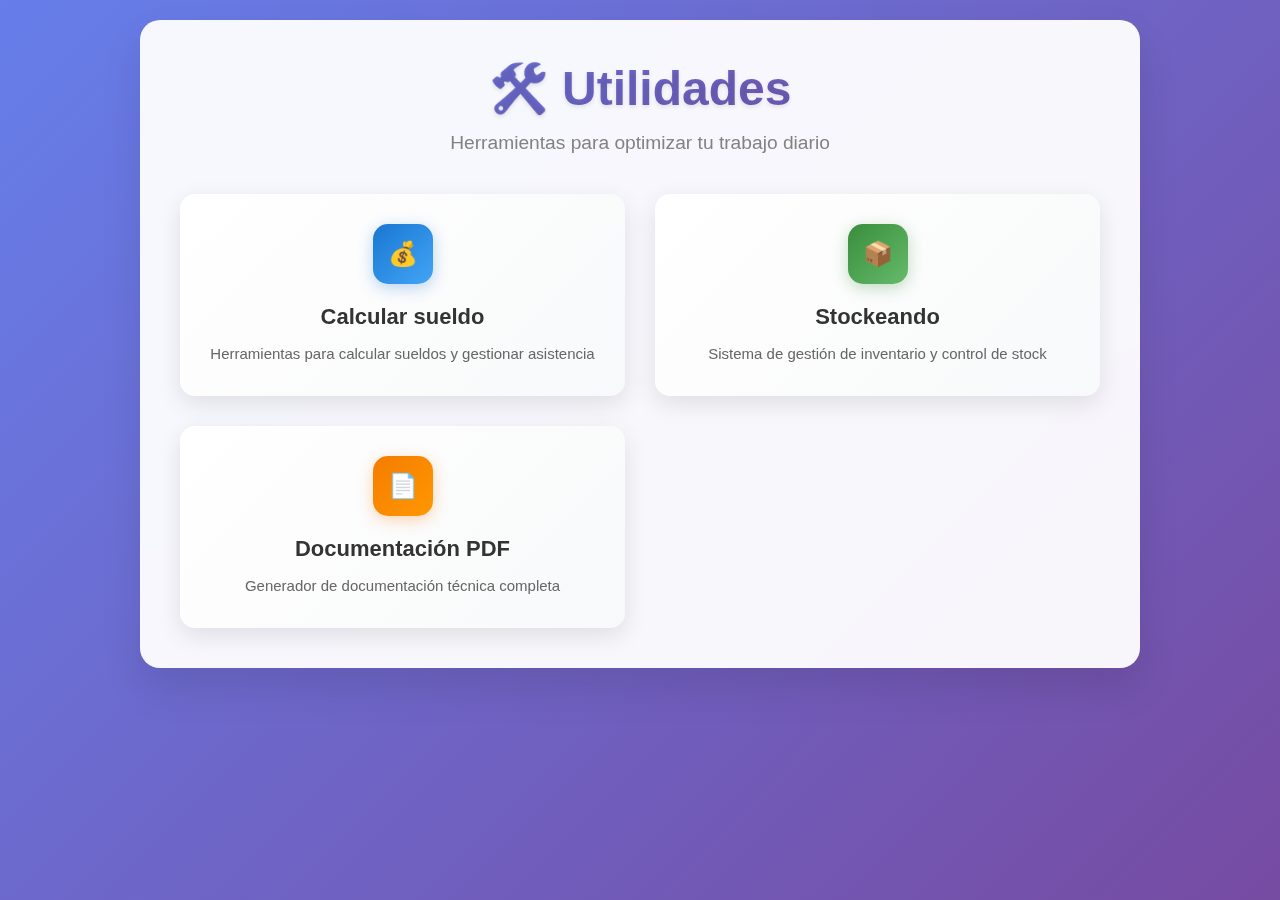
<file: index.html>
<!DOCTYPE html>
<html lang="es">
<head>
    <meta charset="UTF-8">
    <meta name="viewport" content="width=device-width, initial-scale=1.0">
    <title>Utilidades</title>
    <style>
        * {
            margin: 0;
            padding: 0;
            box-sizing: border-box;
        }
        body {
            font-family: 'Segoe UI', Tahoma, Geneva, Verdana, sans-serif;
            min-height: 100vh;
            background: linear-gradient(135deg, #667eea 0%, #764ba2 100%);
            padding: 20px;
            animation: fadeIn 0.8s ease-out;
        }
        @keyframes fadeIn {
            from { opacity: 0; transform: translateY(20px); }
            to { opacity: 1; transform: translateY(0); }
        }
        .container {
            max-width: 1000px;
            margin: 0 auto;
            background: rgba(255, 255, 255, 0.95);
            padding: 40px;
            border-radius: 20px;
            box-shadow: 0 20px 40px rgba(0,0,0,0.1);
            backdrop-filter: blur(10px);
        }
        h1 {
            text-align: center;
            background: linear-gradient(135deg, #667eea, #764ba2);
            -webkit-background-clip: text;
            -webkit-text-fill-color: transparent;
            background-clip: text;
            font-size: 3em;
            font-weight: 700;
            margin-bottom: 15px;
            text-shadow: 0 2px 4px rgba(0,0,0,0.1);
        }
        .subtitle {
            text-align: center;
            color: #666;
            font-size: 1.2em;
            margin-bottom: 40px;
            opacity: 0.8;
        }
        .utilities-grid {
            display: grid;
            grid-template-columns: repeat(auto-fit, minmax(300px, 1fr));
            gap: 30px;
        }
        .utility-card {
            background: linear-gradient(135deg, #ffffff 0%, #f8f9fa 100%);
            border: none;
            border-radius: 15px;
            padding: 30px;
            text-decoration: none;
            color: #333;
            transition: all 0.3s cubic-bezier(0.25, 0.46, 0.45, 0.94);
            box-shadow: 0 8px 25px rgba(0,0,0,0.1);
            position: relative;
            overflow: hidden;
        }
        .utility-card::before {
            content: '';
            position: absolute;
            top: 0;
            left: -100%;
            width: 100%;
            height: 100%;
            background: linear-gradient(90deg, transparent, rgba(255,255,255,0.4), transparent);
            transition: left 0.5s;
        }
        .utility-card:hover::before {
            left: 100%;
        }
        .utility-card:hover {
            transform: translateY(-8px) scale(1.02);
            box-shadow: 0 15px 35px rgba(0,0,0,0.15);
        }
        .utility-icon {
            width: 60px;
            height: 60px;
            margin: 0 auto 20px;
            background: linear-gradient(135deg, #667eea, #764ba2);
            border-radius: 15px;
            display: flex;
            align-items: center;
            justify-content: center;
            font-size: 24px;
            color: white;
            box-shadow: 0 4px 15px rgba(102, 126, 234, 0.3);
        }
        .utility-title {
            font-size: 22px;
            font-weight: 700;
            margin-bottom: 12px;
            text-align: center;
            color: #333;
        }
        .utility-description {
            font-size: 15px;
            color: #666;
            text-align: center;
            line-height: 1.6;
        }
        .utility-card[data-type="sueldo"] .utility-icon {
            background: linear-gradient(135deg, #1976d2, #42a5f5);
            box-shadow: 0 4px 15px rgba(25, 118, 210, 0.3);
        }
        .utility-card[data-type="stock"] .utility-icon {
            background: linear-gradient(135deg, #388e3c, #66bb6a);
            box-shadow: 0 4px 15px rgba(56, 142, 60, 0.3);
        }
        .utility-card[data-type="doc"] .utility-icon {
            background: linear-gradient(135deg, #f57c00, #ff9800);
            box-shadow: 0 4px 15px rgba(245, 124, 0, 0.3);
        }
        @media (max-width: 768px) {
            .container {
                padding: 25px;
                margin: 10px;
            }
            h1 {
                font-size: 2.2em;
            }
            .utilities-grid {
                grid-template-columns: 1fr;
                gap: 20px;
            }
            .utility-card {
                padding: 25px;
            }
        }
    </style>
</head>
<body>
    <div class="container">
        <h1>🛠️ Utilidades</h1>
        <p class="subtitle">Herramientas para optimizar tu trabajo diario</p>
        <div class="utilities-grid" id="utilitiesGrid">
            <!-- Las utilidades se cargarán dinámicamente -->
        </div>
    </div>

    <script>
        // Configuración de las utilidades disponibles
        const utilities = [
            {
                name: "Calcular sueldo",
                folder: "Calcular sueldo",
                description: "Herramientas para calcular sueldos y gestionar asistencia",
                indexFile: "index.html"
            },
            {
                name: "Stockeando",
                folder: "Stockeando",
                description: "Sistema de gestión de inventario y control de stock",
                indexFile: "stockeando.html"
            },
            {
                name: "Documentación PDF",
                folder: "Stockeando",
                description: "Generador de documentación técnica completa",
                indexFile: "generate-documentation.html"
            }
            // Agregar más utilidades aquí cuando se creen nuevas carpetas
        ];

        // Función para cargar las utilidades
        function loadUtilities() {
            const grid = document.getElementById('utilitiesGrid');
            
            utilities.forEach(utility => {
                const card = document.createElement('a');
                card.className = 'utility-card';
                card.href = `${utility.folder}/${utility.indexFile}`;
                
                // Agregar tipo para estilos específicos
                const type = utility.name.toLowerCase().includes('sueldo') ? 'sueldo' : 
                           utility.name.toLowerCase().includes('documentación') ? 'doc' : 'stock';
                card.setAttribute('data-type', type);
                
                // Iconos específicos
                const icons = {
                    sueldo: '💰',
                    stock: '📦',
                    doc: '📄'
                };
                
                card.innerHTML = `
                    <div class="utility-icon">${icons[type]}</div>
                    <div class="utility-title">${utility.name}</div>
                    <div class="utility-description">${utility.description}</div>
                `;
                
                grid.appendChild(card);
            });
        }

        // Cargar utilidades al cargar la página
        document.addEventListener('DOMContentLoaded', loadUtilities);
    </script>
</body>
</html>
</file>
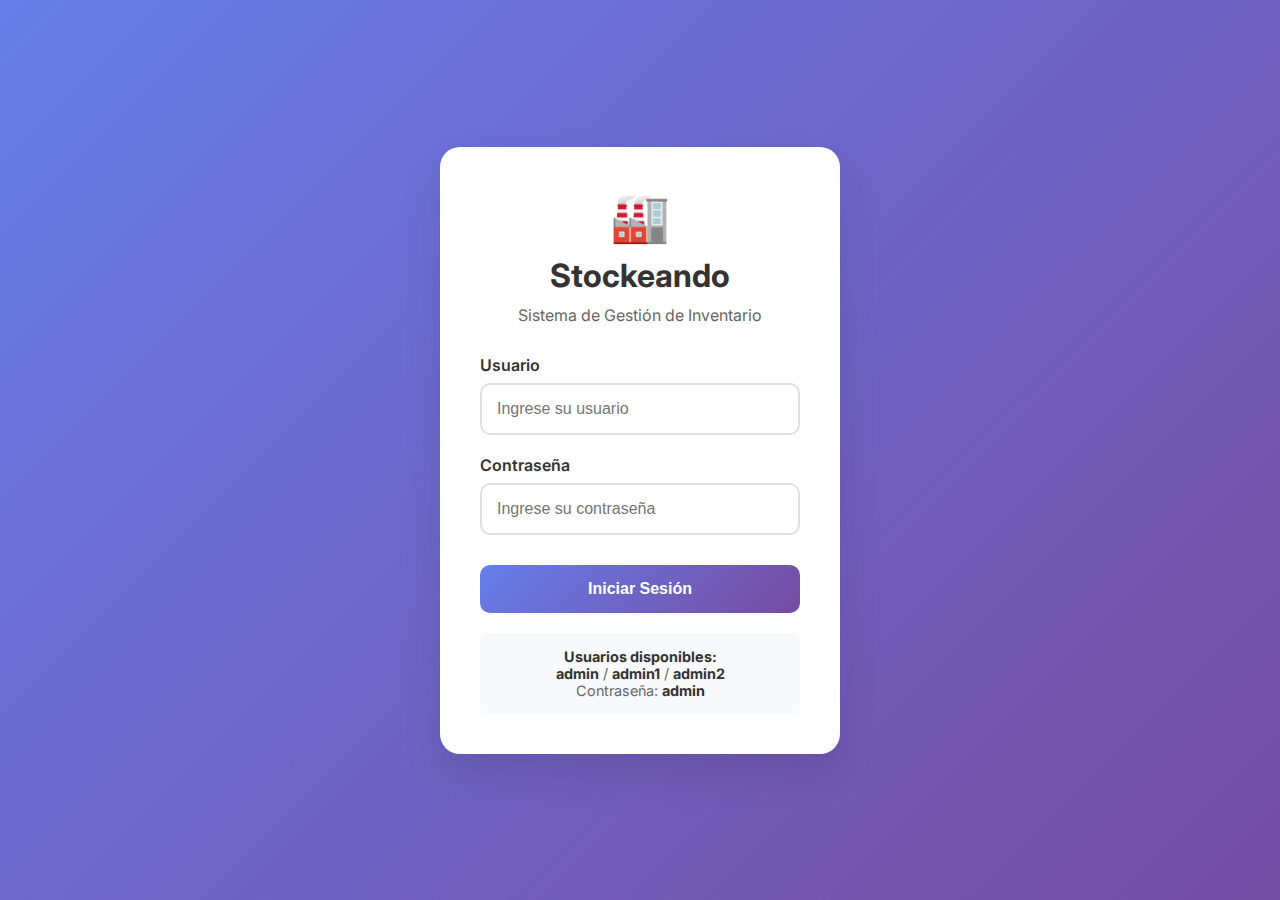
<file: Stockeando/generar-qr.html>
<!DOCTYPE html>
<html lang="es">
<head>
    <meta charset="UTF-8">
    <meta name="viewport" content="width=device-width, initial-scale=1.0">
    <title>Generar QR - Stockeando</title>
    <style>
        * {
            margin: 0;
            padding: 0;
            box-sizing: border-box;
        }
        body {
            font-family: 'Segoe UI', Tahoma, Geneva, Verdana, sans-serif;
            background: linear-gradient(135deg, #f3f4f6 0%, #e5e7eb 100%);
            min-height: 100vh;
            padding: 20px;
        }
        .container {
            max-width: 1200px;
            margin: 0 auto;
            background: white;
            border-radius: var(--radius-2xl);
            box-shadow: var(--shadow-xl);
            overflow: hidden;
            animation: slideIn 0.6s ease-out;
        }
        .main-header {
            background: linear-gradient(135deg, #1f2937 0%, #374151 100%);
            box-shadow: 0 2px 10px rgba(31, 41, 55, 0.3);
            position: sticky;
            top: 0;
            z-index: 100;
        }
        .main-nav {
            display: flex;
            justify-content: center;
            align-items: center;
            padding: 12px 20px;
            gap: 8px;
            flex-wrap: wrap;
        }
        .nav-link {
            color: rgba(255, 255, 255, 0.9);
            text-decoration: none;
            padding: 10px 20px;
            border-radius: 25px;
            font-weight: 500;
            font-size: 0.95em;
            transition: all 0.3s ease;
            white-space: nowrap;
        }
        .nav-link:hover {
            background: rgba(255, 255, 255, 0.1);
            color: white;
        }
        .nav-link.active {
            background: rgba(255, 255, 255, 0.2);
            color: white;
            font-weight: 600;
        }
        .nav-logo {
            font-weight: 700;
            font-size: 1.1em;
        }
        .main-footer {
            background: #f8f9fa;
            padding: 20px;
            text-align: center;
            border-top: 1px solid #e0e0e0;
        }
        .footer-link {
            color: #666;
            text-decoration: none;
            font-weight: 500;
            transition: color 0.3s ease;
        }
        .footer-link:hover {
            color: var(--secondary-700);
        }
        .header {
            background: linear-gradient(135deg, #374151, #4b5563);
            color: white;
            padding: 30px;
            text-align: center;
        }
        .header h1 {
            font-size: 2.5em;
            margin-bottom: 10px;
        }
        .header p {
            opacity: 0.9;
            font-size: 1.1em;
        }
        .content {
            padding: 40px;
        }
        .form-section {
            margin-bottom: 40px;
        }
        .form-group {
            margin-bottom: 25px;
        }
        .form-group label {
            display: block;
            margin-bottom: 8px;
            font-weight: 600;
            color: #333;
            font-size: 1.1em;
        }
        .form-group input, .form-group select {
            width: 100%;
            padding: 15px;
            border: 2px solid #e0e0e0;
            border-radius: 10px;
            font-size: 16px;
            transition: border-color 0.3s ease;
        }
        .form-group input:focus, .form-group select:focus {
            outline: none;
            border-color: #388e3c;
            box-shadow: 0 0 0 3px rgba(56, 142, 60, 0.1);
        }
        .btn {
            background: linear-gradient(135deg, var(--secondary-600), var(--secondary-700));
            color: white;
            border: none;
            padding: 15px 30px;
            border-radius: 10px;
            font-size: 16px;
            font-weight: 600;
            cursor: pointer;
            transition: all 0.3s ease;
            width: 100%;
        }
        .btn:hover {
            transform: translateY(-2px);
            box-shadow: var(--shadow-lg);
            background: linear-gradient(135deg, var(--secondary-700), var(--secondary-800));
        }
        .qr-section {
            text-align: center;
            padding: 30px;
            background: #f8f9fa;
            border-radius: 15px;
            margin-top: 30px;
            display: none;
        }
        .qr-section.show {
            display: block;
        }
        .qr-code {
            margin: 20px 0;
        }
        .product-info {
            background: white;
            padding: 20px;
            border-radius: 10px;
            margin: 20px 0;
            text-align: left;
        }
        .product-info h3 {
            color: #388e3c;
            margin-bottom: 15px;
        }
        .product-info p {
            margin: 8px 0;
            color: #666;
        }
        .back-btn {
            background: #6c757d;
            margin-bottom: 20px;
            width: auto;
            display: inline-block;
            text-decoration: none;
            text-align: center;
            padding: 10px 20px;
        }
        .back-btn:hover {
            background: #5a6268;
        }
        @media (max-width: 768px) {
            .container {
                margin: 10px;
            }
            .content {
                padding: 25px;
            }
            .header {
                padding: 25px;
            }
            .header h1 {
                font-size: 2em;
            }
        }
    </style>
</head>
<body>
    <div class="container">
        <div class="header">
            <h1>🏭 Generar QR</h1>
            <p>Crea códigos QR para materias primas</p>
        </div>
        
        <header class="main-header">
            <nav class="main-nav">
                <a href="stockeando.html" class="nav-link nav-logo">Stockeando</a>
                <a href="productos.html" class="nav-link">Productos</a>
                <a href="inventario.html" class="nav-link">Inventario</a>
                <a href="movimientos.html" class="nav-link">Movimientos</a>

                <a href="reportes.html" class="nav-link">Reportes</a>
                <a href="inventario.html#eliminados" class="nav-link">Eliminados/Rechazados</a>
            </nav>
        </header>
        
        <div class="content">
            
            <div class="form-section">
                <form id="productForm">
                    <div class="form-group">
                        <label for="producto">Materia Prima:</label>
                        <select id="producto" name="producto" required>
                            <option value="">Selecciona una materia prima</option>
                        </select>
                    </div>
                    
                    <div class="form-group">
                        <label for="peso">Peso (kg):</label>
                        <input type="number" id="peso" name="peso" required placeholder="Peso en kg" step="0.1">
                        <span id="medidaDisplay" style="margin-left: 10px; color: #666;"></span>
                    </div>
                    
                    <div class="form-group">
                        <label for="lote">Lote:</label>
                        <input type="text" id="lote" name="lote" required placeholder="Número de lote">
                    </div>
                    
                    <div class="form-group">
                        <label for="ingreso">Fecha de Ingreso:</label>
                        <input type="date" id="ingreso" name="ingreso" required>
                    </div>
                    
                    <button type="submit" class="btn">Generar Código QR</button>
                </form>
            </div>
            
            <div id="qrSection" class="qr-section">
                <h3>Código QR Generado</h3>
                <div class="product-info" id="productInfo">
                    <h3>Información de la Materia Prima</h3>
                    <p><strong>Producto:</strong> <span id="displayProducto">-</span></p>
                    <p><strong>Peso:</strong> <span id="displayPeso">-</span></p>
                    <p><strong>Lote:</strong> <span id="displayLote">-</span></p>
                    <p><strong>Código Interno:</strong> <span id="displayCodigo">-</span></p>
                    <p><strong>Fecha de Ingreso:</strong> <span id="displayFecha">-</span></p>
                </div>
                <div class="qr-code" id="qrCode">
                    <!-- El QR se generará aquí -->
                </div>
                <button onclick="downloadQR()" class="btn" id="downloadBtn" style="display: none;">Descargar QR</button>
            </div>
        </div>
        
        <footer class="main-footer">
            <a href="../index.html" class="footer-link">
                🏠 Volver a Utilidades Principal
            </a>
        </footer>
    </div>

    <script src="auth.js"></script>
    <script>
        // Cargar productos del localStorage
        function loadProducts() {
            return JSON.parse(localStorage.getItem('stockeando_products')) || [];
        }

        // Cargar productos en el select
        function loadProductSelect() {
            const products = loadProducts();
            const select = document.getElementById('producto');
            
            products.forEach(product => {
                const option = document.createElement('option');
                option.value = product.name;
                option.textContent = `${product.name} (${product.measure})`;
                option.dataset.measure = product.measure;
                select.appendChild(option);
            });
        }

        // Establecer fecha actual por defecto y cargar productos
        document.addEventListener('DOMContentLoaded', function() {
            document.getElementById('ingreso').valueAsDate = new Date();
            loadProductSelect();
            
            // Mostrar medida cuando se selecciona un producto
            document.getElementById('producto').addEventListener('change', updatePreview);
            document.getElementById('peso').addEventListener('input', updatePreview);
            document.getElementById('lote').addEventListener('input', updatePreview);
            document.getElementById('ingreso').addEventListener('change', updatePreview);
            
            document.getElementById('producto').addEventListener('change', function() {
                const selectedOption = this.options[this.selectedIndex];
                const medidaDisplay = document.getElementById('medidaDisplay');
                if (selectedOption.dataset.measure) {
                    medidaDisplay.textContent = `Medida estándar: ${selectedOption.dataset.measure}`;
                } else {
                    medidaDisplay.textContent = '';
                }
            });
        });
        
        document.getElementById('productForm').addEventListener('submit', function(e) {
            e.preventDefault();
            
            const producto = document.getElementById('producto').value;
            const peso = document.getElementById('peso').value;
            const lote = document.getElementById('lote').value;
            const ingreso = document.getElementById('ingreso').value;
            
            // Generar código interno único
            const codigoInterno = generateInternalCode(producto, lote);
            
            // Crear el texto para el QR con toda la información
            const qrData = `Producto: ${producto}\nPeso: ${peso}kg\nLote: ${lote}\nCódigo: ${codigoInterno}\nFecha: ${ingreso}`;
            
            // Actualizar información del producto
            document.getElementById('displayProducto').textContent = producto;
            document.getElementById('displayPeso').textContent = peso + ' kg';
            document.getElementById('displayLote').textContent = lote;
            document.getElementById('displayCodigo').textContent = codigoInterno;
            document.getElementById('displayFecha').textContent = new Date(ingreso).toLocaleDateString('es-ES');
            
            // Generar QR usando una implementación simple
            generateQR(qrData, producto, codigoInterno);
        });
        
        // Actualizar vista previa en tiempo real
        function updatePreview() {
            const producto = document.getElementById('producto').value;
            const peso = document.getElementById('peso').value;
            const lote = document.getElementById('lote').value;
            const ingreso = document.getElementById('ingreso').value;
            
            document.getElementById('displayProducto').textContent = producto || '-';
            document.getElementById('displayPeso').textContent = peso ? peso + ' kg' : '-';
            document.getElementById('displayLote').textContent = lote || '-';
            document.getElementById('displayFecha').textContent = ingreso ? new Date(ingreso).toLocaleDateString('es-ES') : '-';
            
            // Solo generar código si todos los campos están completos
            if (producto && lote) {
                const codigoInterno = generateInternalCode(producto, lote);
                document.getElementById('displayCodigo').textContent = codigoInterno;
            } else {
                document.getElementById('displayCodigo').textContent = '-';
            }
        }
        
        // Generar código interno único
        function generateInternalCode(productName, lote) {
            const prefix = productName.substring(0, 3).toUpperCase();
            const today = new Date();
            const dateStr = `${today.getDate().toString().padStart(2, '0')}${(today.getMonth() + 1).toString().padStart(2, '0')}${today.getFullYear().toString().slice(-2)}`;
            const loteShort = lote.substring(0, 3).toUpperCase();
            const random = Math.floor(Math.random() * 1000).toString().padStart(3, '0');
            
            return `${prefix}-${dateStr}-${loteShort}-${random}`;
        }
        
        function generateQR(text, productName, codigoInterno) {
            const qrCodeDiv = document.getElementById('qrCode');
            qrCodeDiv.innerHTML = '';
            
            const qrSize = 300;
            const qrUrl = `https://api.qrserver.com/v1/create-qr-code/?size=${qrSize}x${qrSize}&data=${encodeURIComponent(text)}`;
            
            const img = document.createElement('img');
            img.src = qrUrl;
            img.style.border = '2px solid #ddd';
            img.style.borderRadius = '10px';
            img.style.maxWidth = '100%';
            img.alt = 'Código QR';
            
            img.onload = function() {
                qrCodeDiv.appendChild(img);
                
                const textLabel = document.createElement('div');
                textLabel.style.marginTop = '15px';
                textLabel.style.fontSize = '16px';
                textLabel.style.fontWeight = 'bold';
                textLabel.style.color = '#333';
                textLabel.innerHTML = `${productName}<br><small style="font-size: 12px; color: #666;">${codigoInterno}</small>`;
                qrCodeDiv.appendChild(textLabel);
                
                document.getElementById('downloadBtn').style.display = 'block';
                document.getElementById('qrSection').classList.add('show');
                document.getElementById('qrSection').scrollIntoView({ behavior: 'smooth' });
            };
            
            img.onerror = function() {
                qrCodeDiv.innerHTML = '<p style="color: red;">Error al generar el código QR</p>';
            };
        }
        
        function downloadQR() {
            const img = document.querySelector('#qrCode img');
            const productName = document.getElementById('producto').value;
            const peso = document.getElementById('peso').value;
            const lote = document.getElementById('lote').value;
            const codigoInterno = generateInternalCode(productName, lote);
            
            if (img) {
                const canvas = document.createElement('canvas');
                const ctx = canvas.getContext('2d');
                
                canvas.width = 350;
                canvas.height = 420;
                ctx.fillStyle = 'white';
                ctx.fillRect(0, 0, canvas.width, canvas.height);
                
                const tempImg = new Image();
                tempImg.crossOrigin = 'anonymous';
                tempImg.onload = function() {
                    ctx.drawImage(tempImg, 25, 25, 300, 300);
                    
                    // Producto
                    ctx.fillStyle = '#333';
                    ctx.font = 'bold 16px Arial';
                    ctx.textAlign = 'center';
                    ctx.fillText(productName, canvas.width / 2, 350);
                    
                    // Peso y Lote
                    ctx.font = '12px Arial';
                    ctx.fillText(`Peso: ${peso}kg | Lote: ${lote}`, canvas.width / 2, 370);
                    
                    // Código interno
                    ctx.font = 'bold 12px Arial';
                    ctx.fillText(codigoInterno, canvas.width / 2, 390);
                    
                    // Fecha
                    const fecha = new Date(document.getElementById('ingreso').value).toLocaleDateString('es-ES');
                    ctx.font = '10px Arial';
                    ctx.fillText(fecha, canvas.width / 2, 410);
                    
                    const link = document.createElement('a');
                    link.download = `QR_${codigoInterno}.png`;
                    link.href = canvas.toDataURL();
                    link.click();
                };
                tempImg.src = img.src;
            }
        }
    </script>
</body>
</html>
</file>
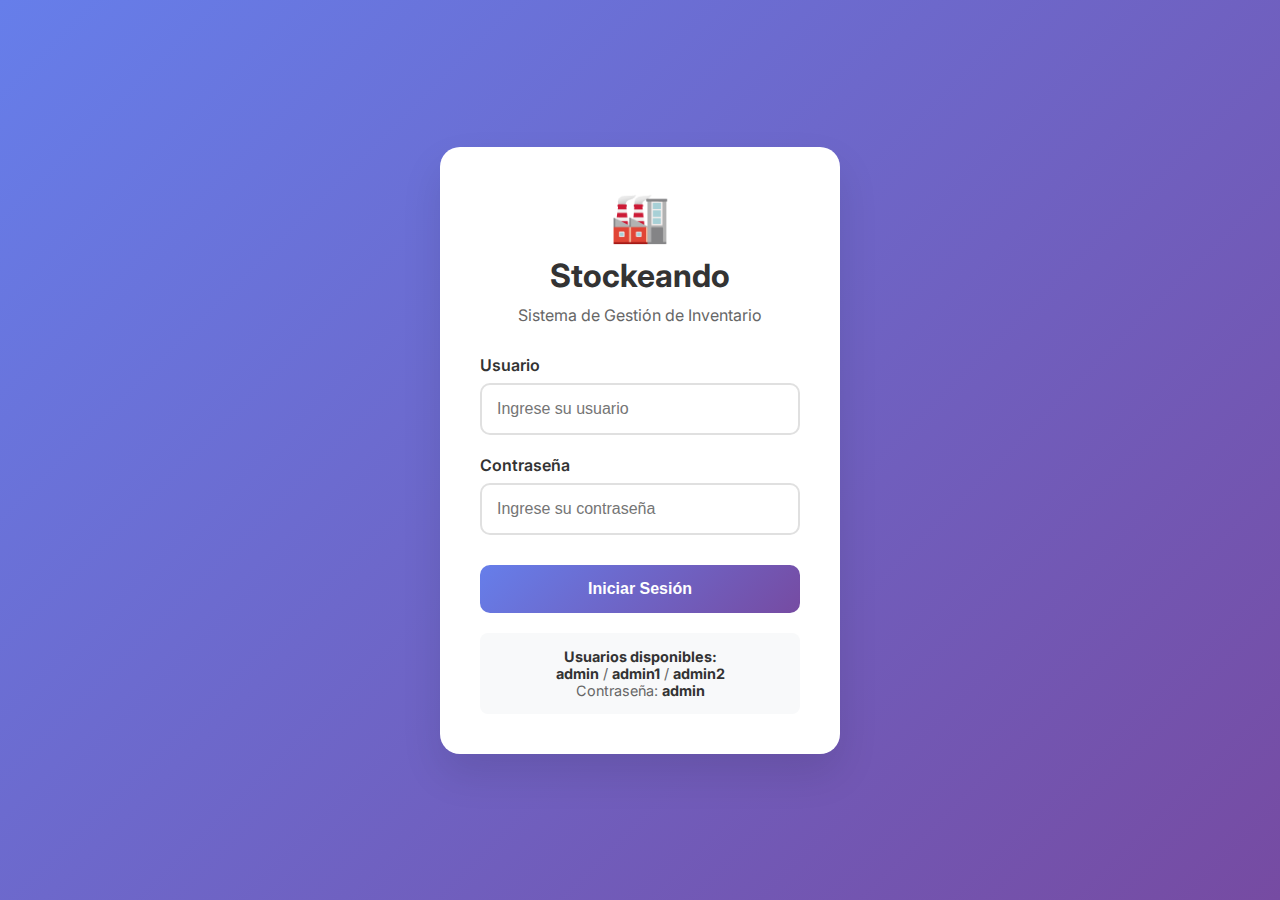
<file: Stockeando/login.html>
<!DOCTYPE html>
<html lang="es">
<head>
    <meta charset="UTF-8">
    <meta name="viewport" content="width=device-width, initial-scale=1.0">
    <title>Login - Stockeando</title>
    <link rel="preconnect" href="https://fonts.googleapis.com">
    <link rel="preconnect" href="https://fonts.gstatic.com" crossorigin>
    <link href="https://fonts.googleapis.com/css2?family=Inter:wght@300;400;500;600;700&display=swap" rel="stylesheet">
    <style>
        * {
            margin: 0;
            padding: 0;
            box-sizing: border-box;
        }
        body {
            font-family: 'Inter', sans-serif;
            background: linear-gradient(135deg, #667eea 0%, #764ba2 100%);
            min-height: 100vh;
            display: flex;
            align-items: center;
            justify-content: center;
            padding: 20px;
        }
        .login-container {
            background: white;
            border-radius: 20px;
            box-shadow: 0 20px 40px rgba(0,0,0,0.1);
            padding: 40px;
            width: 100%;
            max-width: 400px;
            text-align: center;
        }
        .logo {
            font-size: 3em;
            margin-bottom: 10px;
        }
        .title {
            font-size: 2em;
            font-weight: 700;
            color: #333;
            margin-bottom: 10px;
        }
        .subtitle {
            color: #666;
            margin-bottom: 30px;
        }
        .form-group {
            margin-bottom: 20px;
            text-align: left;
        }
        .form-label {
            display: block;
            margin-bottom: 8px;
            font-weight: 600;
            color: #333;
        }
        .form-input {
            width: 100%;
            padding: 15px;
            border: 2px solid #e0e0e0;
            border-radius: 10px;
            font-size: 16px;
            transition: border-color 0.3s ease;
        }
        .form-input:focus {
            outline: none;
            border-color: #667eea;
            box-shadow: 0 0 0 3px rgba(102, 126, 234, 0.1);
        }
        .login-btn {
            width: 100%;
            background: linear-gradient(135deg, #667eea, #764ba2);
            color: white;
            border: none;
            padding: 15px;
            border-radius: 10px;
            font-size: 16px;
            font-weight: 600;
            cursor: pointer;
            transition: all 0.3s ease;
            margin-top: 10px;
        }
        .login-btn:hover {
            transform: translateY(-2px);
            box-shadow: 0 10px 20px rgba(102, 126, 234, 0.3);
        }
        .error-message {
            background: #ffebee;
            color: #c62828;
            padding: 10px;
            border-radius: 8px;
            margin-top: 15px;
            display: none;
        }
        .default-credentials {
            background: #f8f9fa;
            padding: 15px;
            border-radius: 8px;
            margin-top: 20px;
            font-size: 0.9em;
            color: #666;
        }
        .default-credentials strong {
            color: #333;
        }
    </style>
</head>
<body>
    <div class="login-container">
        <div class="logo">🏭</div>
        <h1 class="title">Stockeando</h1>
        <p class="subtitle">Sistema de Gestión de Inventario</p>
        
        <form id="loginForm">
            <div class="form-group">
                <label class="form-label" for="username">Usuario</label>
                <input type="text" id="username" class="form-input" placeholder="Ingrese su usuario" required>
            </div>
            
            <div class="form-group">
                <label class="form-label" for="password">Contraseña</label>
                <input type="password" id="password" class="form-input" placeholder="Ingrese su contraseña" required>
            </div>
            
            <button type="submit" class="login-btn">Iniciar Sesión</button>
        </form>
        
        <div class="error-message" id="errorMessage">
            Usuario o contraseña incorrectos
        </div>
        
        <div class="default-credentials">
            <strong>Usuarios disponibles:</strong><br>
            <strong>admin</strong> / <strong>admin1</strong> / <strong>admin2</strong><br>
            Contraseña: <strong>admin</strong>
        </div>
    </div>

    <script>
        document.getElementById('loginForm').addEventListener('submit', function(e) {
            e.preventDefault();
            
            const username = document.getElementById('username').value;
            const password = document.getElementById('password').value;
            
            // Usuarios válidos
            const validUsers = {
                'admin': 'admin',
                'admin1': 'admin',
                'admin2': 'admin'
            };
            
            if (validUsers[username] && validUsers[username] === password) {
                // Guardar sesión
                localStorage.setItem('stockeando_session', 'authenticated');
                localStorage.setItem('stockeando_user', username);
                
                // Redirigir a la página principal
                window.location.href = 'stockeando.html';
            } else {
                // Mostrar error
                document.getElementById('errorMessage').style.display = 'block';
                
                // Limpiar campos
                document.getElementById('password').value = '';
                
                // Ocultar error después de 3 segundos
                setTimeout(() => {
                    document.getElementById('errorMessage').style.display = 'none';
                }, 3000);
            }
        });
        
        // Auto-completar credenciales por defecto al hacer clic
        document.querySelector('.default-credentials').addEventListener('click', function() {
            document.getElementById('username').value = 'admin';
            document.getElementById('password').value = 'admin';
        });
    </script>
</body>
</html>
</file>
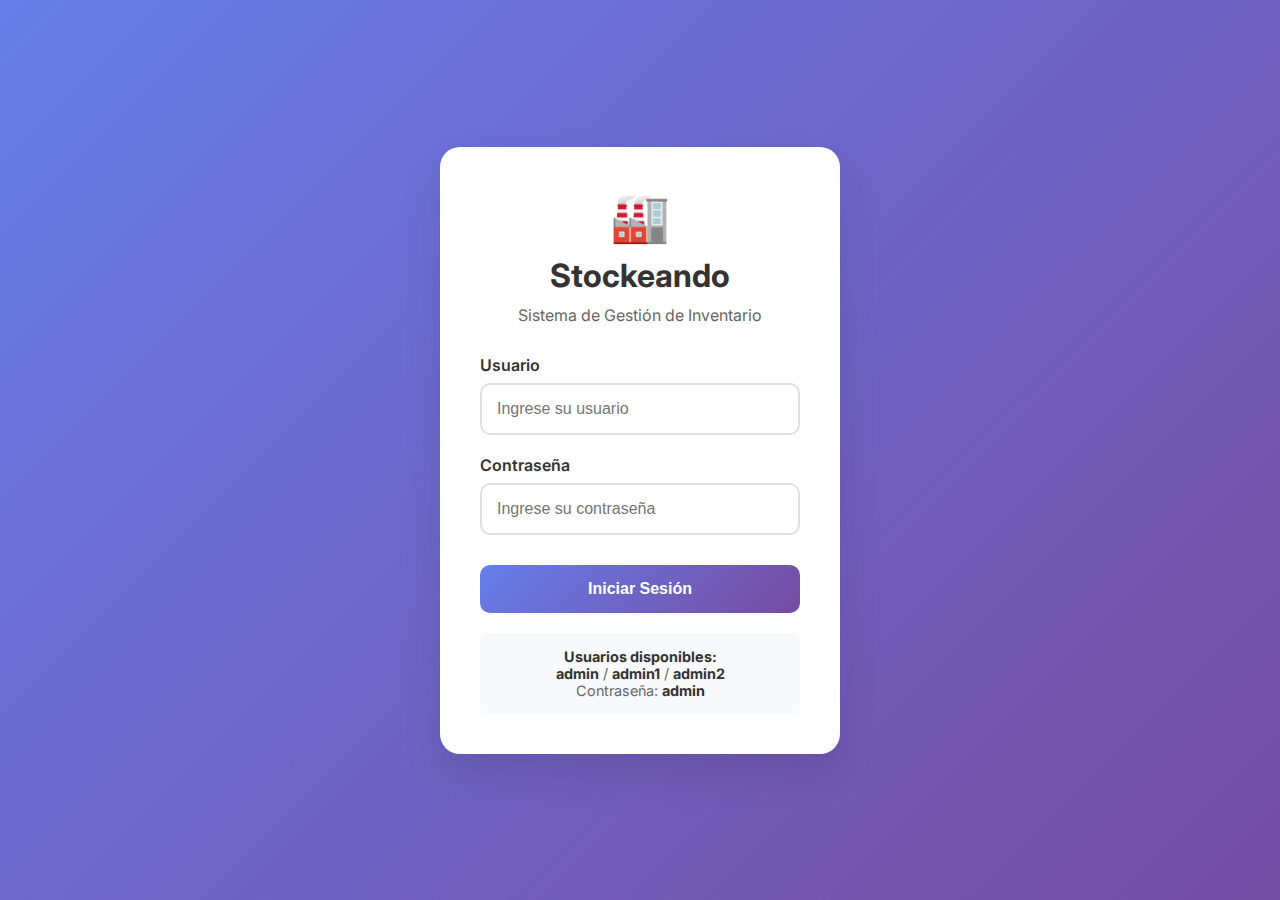
<file: Stockeando/movimientos.html>
<!DOCTYPE html>
<html lang="es">
<head>
    <meta charset="UTF-8">
    <meta name="viewport" content="width=device-width, initial-scale=1.0">
    <title>Movimientos - Stockeando</title>
    <link rel="preconnect" href="https://fonts.googleapis.com">
    <link rel="preconnect" href="https://fonts.gstatic.com" crossorigin>
    <link href="https://fonts.googleapis.com/css2?family=Inter:wght@300;400;500;600;700&display=swap" rel="stylesheet">
    <link rel="stylesheet" href="modern-theme.css">
    <style>
        * {
            margin: 0;
            padding: 0;
            box-sizing: border-box;
        }
        body {
            font-family: var(--font-family-base);
            background: linear-gradient(135deg, #f3f4f6 0%, #e5e7eb 100%);
            min-height: 100vh;
            padding: var(--space-5);
        }
        .container {
            max-width: 1200px;
            margin: 0 auto;
            background: white;
            border-radius: var(--radius-2xl);
            box-shadow: var(--shadow-xl);
            overflow: hidden;
        }
        .main-header {
            background: linear-gradient(135deg, #1f2937 0%, #374151 100%);
            box-shadow: 0 2px 10px rgba(31, 41, 55, 0.3);
            position: sticky;
            top: 0;
            z-index: 100;
        }
        .main-nav {
            display: flex;
            justify-content: center;
            align-items: center;
            padding: 12px 20px;
            gap: 8px;
            flex-wrap: wrap;
        }
        .nav-link {
            color: rgba(255, 255, 255, 0.9);
            text-decoration: none;
            padding: 10px 20px;
            border-radius: 25px;
            font-weight: 500;
            font-size: 0.95em;
            transition: all 0.3s ease;
            white-space: nowrap;
        }
        .nav-link:hover {
            background: rgba(255, 255, 255, 0.1);
            color: white;
        }
        .nav-link.active {
            background: rgba(255, 255, 255, 0.2);
            color: white;
            font-weight: 600;
        }
        .nav-logo {
            font-weight: 700;
            font-size: 1.1em;
        }
        .header {
            background: linear-gradient(135deg, #374151, #4b5563);
            color: white;
            padding: 30px;
            text-align: center;
        }
        .header h1 {
            font-size: 2.5em;
            margin-bottom: 10px;
        }
        .movements-container {
            padding: 40px;
        }
        .date-group {
            margin-bottom: 30px;
            border-radius: var(--radius-lg);
            overflow: hidden;
            box-shadow: var(--shadow-md);
        }
        .date-header {
            background: linear-gradient(135deg, var(--secondary-600), var(--secondary-700));
            color: white;
            padding: 15px 20px;
            cursor: pointer;
            display: flex;
            justify-content: space-between;
            align-items: center;
            font-weight: 600;
            transition: all 0.3s ease;
        }
        .date-header:hover {
            background: linear-gradient(135deg, var(--secondary-700), var(--secondary-800));
        }
        .date-toggle {
            transition: transform 0.3s ease;
            font-size: 1.2em;
        }
        .date-toggle.collapsed {
            transform: rotate(-90deg);
        }
        .date-movements {
            background: white;
            max-height: 1000px;
            overflow: hidden;
            transition: max-height 0.3s ease;
        }
        .date-movements.collapsed {
            max-height: 0;
        }
        .movement-card {
            padding: 15px 20px;
            border-bottom: 1px solid #f0f0f0;
            display: flex;
            justify-content: space-between;
            align-items: center;
            cursor: pointer;
            transition: all 0.3s ease;
        }
        .movement-card:hover {
            background: #f8f9fa;
            transform: translateX(5px);
        }
        .movement-card:last-child {
            border-bottom: none;
        }
        .movement-product {
            font-weight: 500;
            color: #333;
            font-size: 0.95em;
        }
        .movement-timestamp {
            color: #666;
            font-size: 0.85em;
            font-weight: 500;
        }
        .modal {
            display: none;
            position: fixed;
            z-index: 1000;
            left: 0;
            top: 0;
            width: 100%;
            height: 100%;
            background-color: rgba(0,0,0,0.5);
        }
        .modal-content {
            background-color: white;
            margin: 5% auto;
            padding: var(--space-6);
            border-radius: var(--radius-xl);
            width: 90%;
            max-width: 500px;
            box-shadow: var(--shadow-xl);
        }
        .close {
            color: #aaa;
            float: right;
            font-size: 28px;
            font-weight: bold;
            cursor: pointer;
        }
        .close:hover {
            color: black;
        }
        .detail-item {
            margin-bottom: var(--space-3);
            font-size: var(--text-base);
        }
    </style>
</head>
<body>
    <div class="container">
        <header class="main-header">
            <nav class="main-nav">
                <a href="stockeando.html" class="nav-link nav-logo">Stockeando</a>
                <a href="productos.html" class="nav-link">Productos</a>
                <a href="inventario.html" class="nav-link">Inventario</a>
                <a href="movimientos.html" class="nav-link active">Movimientos</a>

                <a href="reportes.html" class="nav-link">Reportes</a>
                <a href="inventario.html#eliminados" class="nav-link">Eliminados/Rechazados</a>
            </nav>
        </header>

        <div class="header">
            <h1>📋 Registro de Movimientos</h1>
            <p>Historial completo de movimientos de productos</p>
        </div>

        <div class="movements-container">
            <div id="movementsList">
                <!-- Los movimientos se cargarán aquí -->
            </div>
        </div>
    </div>

    <!-- Modal para detalles del producto -->
    <div id="productModal" class="modal">
        <div class="modal-content">
            <span class="close">&times;</span>
            <div id="modalContent"></div>
        </div>
    </div>

    <script src="auth.js"></script>
    <script src="product-state-manager.js"></script>
    <script>
        function showProductDetails(movement) {
            const modal = document.getElementById('productModal');
            const modalContent = document.getElementById('modalContent');
            
            const product = movement.productData || {};
            const location = movement.to === 'rejected' ? 'Rechazado' : movement.to;
            
            modalContent.innerHTML = `
                <h2>Detalles del Material - ${location}</h2>
                <div class="detail-item">Producto: ${product.name || movement.productId || 'N/A'}</div>
                <div class="detail-item">Peso: ${product.weight || 'N/A'}</div>
                <div class="detail-item">Lote: ${product.lot || 'N/A'}</div>
                <div class="detail-item">Código: ${product.code || 'N/A'}</div>
                <div class="detail-item">Desde: ${movement.from}</div>
                <div class="detail-item">Hasta: ${movement.to}</div>
                <div class="detail-item">Usuario: ${movement.user || 'N/A'}</div>
                <div class="detail-item">Fecha: ${new Date(movement.timestamp).toLocaleString()}</div>
            `;
            
            modal.style.display = 'block';
        }

        function formatMovementDescription(movement) {
            const product = movement.productData || {};
            const productName = product.name || movement.productId || 'Producto';
            const date = new Date(movement.timestamp).toLocaleDateString();
            const time = new Date(movement.timestamp).toLocaleTimeString();
            
            let description = '';
            
            // Determinar el tipo de movimiento y crear descripción
            if (movement.to === 'rejected') {
                const plantNumber = movement.from.includes('plant1') ? '1' : 
                                  movement.from.includes('plant2') ? '2' : 
                                  movement.from.includes('plant3') ? '3' : '';
                description = `${productName} ingresó a planta ${plantNumber}, rechazado por: ${movement.reason || 'No especificado'}`;
            } else if (movement.from.includes('transito') && movement.to.includes('deposito')) {
                description = `${productName} llegó al depósito desde tránsito`;
            } else if (movement.from.includes('deposito') && movement.to.includes('planta')) {
                const plantNumber = movement.to.includes('planta1') ? '1' : 
                                  movement.to.includes('planta2') ? '2' : 
                                  movement.to.includes('planta3') ? '3' : '';
                description = `${productName} enviado a planta ${plantNumber}`;
            } else if (movement.from.includes('planta') && movement.to.includes('Machine')) {
                const plantNumber = movement.from.includes('planta1') ? '1' : 
                                  movement.from.includes('planta2') ? '2' : 
                                  movement.from.includes('planta3') ? '3' : '';
                const machineId = movement.to.includes('MachineA') ? 'A' : 'B';
                description = `${productName} enviado a máquina ${machineId} de planta ${plantNumber}`;
            } else {
                description = `${productName} movido de ${movement.from} a ${movement.to}`;
            }
            
            return { description, date, time };
        }

        function toggleDateGroup(dateKey) {
            const dateMovements = document.getElementById(`date-${dateKey}`);
            const toggle = document.getElementById(`toggle-${dateKey}`);
            
            if (dateMovements.classList.contains('collapsed')) {
                dateMovements.classList.remove('collapsed');
                toggle.classList.remove('collapsed');
            } else {
                dateMovements.classList.add('collapsed');
                toggle.classList.add('collapsed');
            }
        }

        function loadMovements() {
            console.log('Cargando movimientos...');
            const movements = productStateManager.getAllMovements();
            console.log('Movimientos encontrados:', movements.length);
            
            const movementsList = document.getElementById('movementsList');
            
            if (movements.length === 0) {
                movementsList.innerHTML = '<div>No hay movimientos registrados</div>';
                return;
            }
            
            // Agrupar movimientos por fecha
            const groupedMovements = {};
            movements.forEach(movement => {
                const date = new Date(movement.timestamp).toLocaleDateString();
                if (!groupedMovements[date]) {
                    groupedMovements[date] = [];
                }
                groupedMovements[date].push(movement);
            });
            
            // Ordenar fechas (más recientes primero)
            const sortedDates = Object.keys(groupedMovements).sort((a, b) => new Date(b) - new Date(a));
            
            movementsList.innerHTML = sortedDates.map(date => {
                const dateKey = date.replace(/\//g, '-');
                const movementsForDate = groupedMovements[date];
                const count = movementsForDate.length;
                
                return `
                    <div class="date-group">
                        <div class="date-header" onclick="toggleDateGroup('${dateKey}')">
                            <span>${date} (${count} movimientos)</span>
                            <span class="date-toggle" id="toggle-${dateKey}">▼</span>
                        </div>
                        <div class="date-movements" id="date-${dateKey}">
                            ${movementsForDate.reverse().map(movement => {
                                const { description, date, time } = formatMovementDescription(movement);
                                
                                return `
                                    <div class="movement-card" ondblclick="showProductDetails(${JSON.stringify(movement).replace(/"/g, '&quot;')})">
                                        <div>
                                            <div class="movement-product">${description}</div>
                                            <div style="font-size: 0.8em; color: #888; margin-top: 4px;">Usuario: ${movement.user || 'N/A'}</div>
                                        </div>
                                        <div class="movement-timestamp">${time}</div>
                                    </div>
                                `;
                            }).join('')}
                        </div>
                    </div>
                `;
            }).join('');
        }

        // Configurar modal
        document.querySelector('.close').onclick = function() {
            document.getElementById('productModal').style.display = 'none';
        }

        window.onclick = function(event) {
            if (event.target == document.getElementById('productModal')) {
                document.getElementById('productModal').style.display = 'none';
            }
        }

        // Cargar movimientos al iniciar
        loadMovements();
    </script>
</body>
</html>
</file>
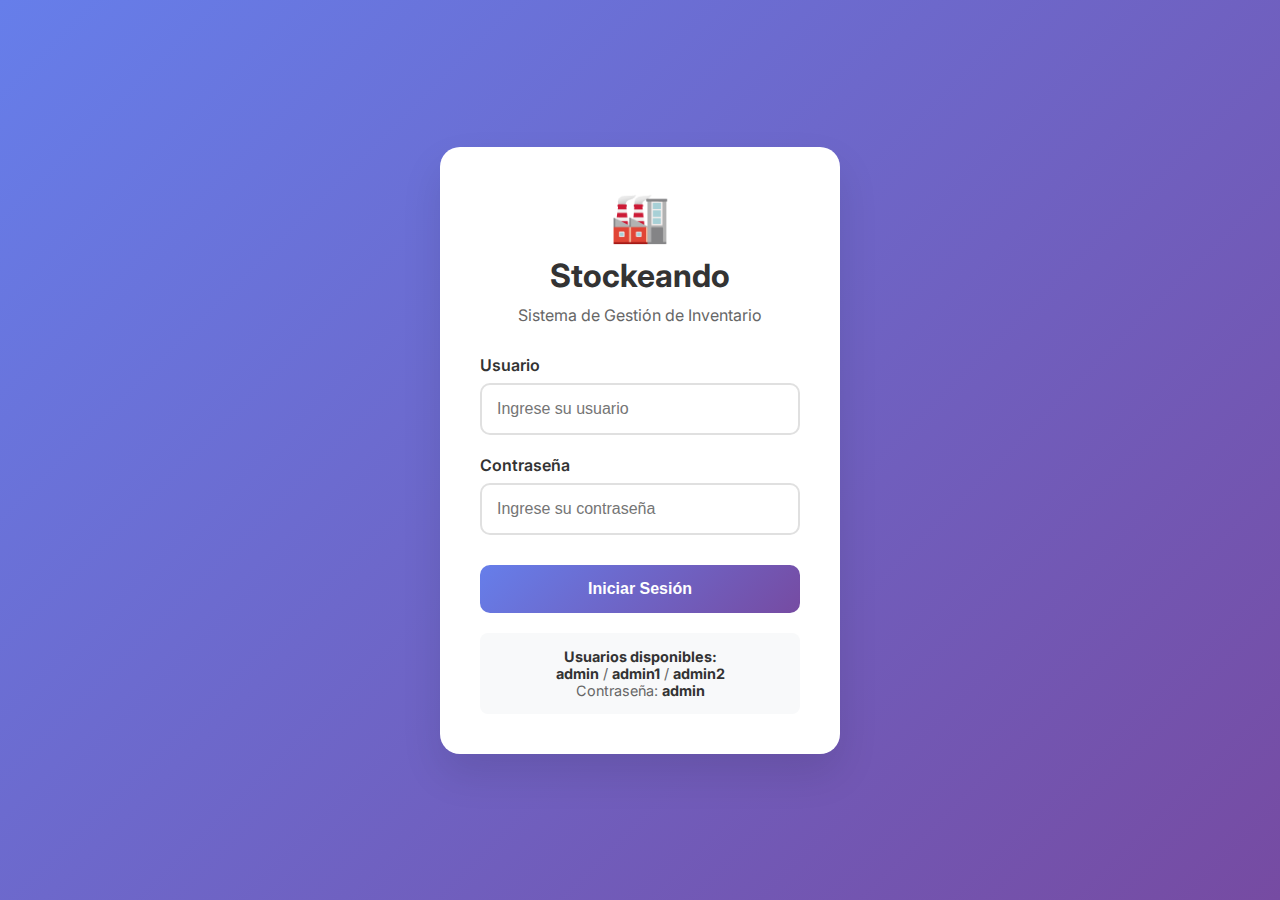
<file: Stockeando/productos.html>
<!DOCTYPE html>
<html lang="es">
<head>
    <meta charset="UTF-8">
    <meta name="viewport" content="width=device-width, initial-scale=1.0">
    <title>Gestión de Productos - Stockeando</title>
    <link rel="preconnect" href="https://fonts.googleapis.com">
    <link rel="preconnect" href="https://fonts.gstatic.com" crossorigin>
    <link href="https://fonts.googleapis.com/css2?family=Inter:wght@300;400;500;600;700&display=swap" rel="stylesheet">
    <link rel="stylesheet" href="modern-theme.css">
    <link rel="stylesheet" href="mobile-enhancements.css">
    <style>
        * {
            margin: 0;
            padding: 0;
            box-sizing: border-box;
        }
        body {
            font-family: var(--font-family-base);
            background: linear-gradient(135deg, #f3f4f6 0%, #e5e7eb 100%);
            min-height: 100vh;
            padding: var(--space-5);
        }
        .container {
            max-width: 1200px;
            margin: 0 auto;
            background: white;
            border-radius: var(--radius-2xl);
            box-shadow: var(--shadow-xl);
            overflow: hidden;
            animation: slideIn 0.6s ease-out;
        }
        .main-header {
            background: linear-gradient(135deg, #1f2937 0%, #374151 100%);
            box-shadow: 0 2px 10px rgba(31, 41, 55, 0.3);
            position: sticky;
            top: 0;
            z-index: 100;
        }
        .main-nav {
            display: flex;
            justify-content: center;
            align-items: center;
            padding: 12px 20px;
            gap: 8px;
            flex-wrap: wrap;
        }
        .nav-link {
            color: rgba(255, 255, 255, 0.9);
            text-decoration: none;
            padding: 10px 20px;
            border-radius: 25px;
            font-weight: 500;
            font-size: 0.95em;
            transition: all 0.3s ease;
            white-space: nowrap;
        }
        .nav-link:hover {
            background: rgba(255, 255, 255, 0.1);
            color: white;
        }
        .nav-link.active {
            background: rgba(255, 255, 255, 0.2);
            color: white;
            font-weight: 600;
        }
        .nav-logo {
            font-weight: 700;
            font-size: 1.1em;
        }
        .main-footer {
            background: #f8f9fa;
            padding: 20px;
            text-align: center;
            border-top: 1px solid #e0e0e0;
        }
        .footer-link {
            color: #666;
            text-decoration: none;
            font-weight: 500;
            transition: color 0.3s ease;
        }
        .footer-link:hover {
            color: var(--secondary-700);
        }
        .header {
            background: linear-gradient(135deg, #374151, #4b5563);
            color: white;
            padding: 30px;
            text-align: center;
        }
        .header h1 {
            font-size: 2.5em;
            margin-bottom: 10px;
        }
        .content {
            padding: 40px;
        }
        .back-btn {
            background: #6c757d;
            color: white;
            border: none;
            padding: 10px 20px;
            border-radius: 10px;
            text-decoration: none;
            display: inline-block;
            margin-bottom: 20px;
        }
        .form-section {
            background: var(--secondary-50);
            padding: var(--space-8);
            border-radius: var(--radius-xl);
            margin-bottom: var(--space-8);
            border: 1px solid var(--secondary-100);
        }
        .form-group {
            display: flex;
            gap: 15px;
            margin-bottom: 20px;
            align-items: end;
        }
        .form-group input, .form-group select {
            flex: 1;
            padding: var(--space-3);
            border: 2px solid var(--secondary-200);
            border-radius: var(--radius-lg);
            font-size: var(--text-base);
            transition: all var(--transition-fast);
            background: white;
        }
        .form-group input:focus, .form-group select:focus {
            outline: none;
            border-color: var(--primary-400);
            box-shadow: 0 0 0 3px var(--primary-100);
        }
        .form-group input:hover, .form-group select:hover {
            border-color: var(--secondary-300);
        }
        .btn {
            background: linear-gradient(135deg, var(--secondary-600), var(--secondary-700));
            color: white;
            border: none;
            padding: var(--space-3) var(--space-6);
            border-radius: var(--radius-lg);
            cursor: pointer;
            font-weight: 600;
            transition: all var(--transition-fast);
            position: relative;
            overflow: hidden;
        }
        .btn::before {
            content: '';
            position: absolute;
            top: 0;
            left: -100%;
            width: 100%;
            height: 100%;
            background: linear-gradient(90deg, transparent, rgba(255,255,255,0.2), transparent);
            transition: left var(--transition-base);
        }
        .btn:hover::before {
            left: 100%;
        }
        .btn:hover {
            transform: translateY(-2px);
            box-shadow: var(--shadow-lg);
        }
        .categories-grid {
            display: grid;
            grid-template-columns: repeat(auto-fill, minmax(120px, 1fr));
            gap: 15px;
            margin-bottom: 30px;
        }
        .category-card {
            background: white;
            border-radius: var(--radius-xl);
            padding: var(--space-4);
            text-align: center;
            cursor: pointer;
            transition: all var(--transition-base);
            box-shadow: var(--shadow-md);
            min-height: 100px;
            display: flex;
            flex-direction: column;
            justify-content: center;
            border: 2px solid transparent;
            position: relative;
            overflow: hidden;
        }
        .category-card:hover {
            transform: translateY(-5px) scale(1.02);
            box-shadow: var(--shadow-lg);
        }
        
        .category-card::before {
            content: '';
            position: absolute;
            top: 0;
            left: -100%;
            width: 100%;
            height: 100%;
            background: linear-gradient(90deg, transparent, rgba(59, 130, 246, 0.1), transparent);
            transition: left var(--transition-base);
        }
        
        .category-card:hover::before {
            left: 100%;
        }
        .category-card.active {
            background: linear-gradient(135deg, var(--primary-50), var(--primary-100));
            border: 2px solid var(--primary-400);
            box-shadow: 0 0 0 3px var(--primary-100);
        }
        .category-icon {
            font-size: 2em;
            margin-bottom: 8px;
        }
        .category-name {
            font-size: 0.85em;
            font-weight: 600;
            color: #333;
            line-height: 1.2;
        }
        .category-count {
            font-size: 0.75em;
            color: #666;
            margin-top: 4px;
        }
        .category-content {
            display: none;
            background: var(--secondary-50);
            border-radius: var(--radius-xl);
            padding: var(--space-5);
            margin-top: var(--space-5);
            border: 1px solid var(--secondary-100);
            animation: slideIn 0.3s ease-out;
        }
        .category-content.show {
            display: block;
        }
        .product-item {
            padding: 12px 20px;
            display: grid;
            grid-template-columns: 1fr 150px 80px;
            gap: 15px;
            align-items: center;
            border-bottom: 1px solid #eee;
            font-size: 0.9em;
        }
        .product-item:hover {
            background: #f8f9fa;
        }
        .product-item:last-child {
            border-bottom: none;
        }
        .category-icon {
            transition: transform 0.3s ease;
        }
        .category-icon.rotated {
            transform: rotate(90deg);
        }
        .delete-btn {
            background: linear-gradient(135deg, var(--error-500), var(--error-600));
            color: white;
            border: none;
            padding: var(--space-2) var(--space-3);
            border-radius: var(--radius-md);
            cursor: pointer;
            font-size: var(--text-xs);
            transition: all var(--transition-fast);
            position: relative;
            overflow: hidden;
        }
        .delete-btn::before {
            content: '';
            position: absolute;
            top: 0;
            left: -100%;
            width: 100%;
            height: 100%;
            background: linear-gradient(90deg, transparent, rgba(255,255,255,0.2), transparent);
            transition: left var(--transition-fast);
        }
        .delete-btn:hover::before {
            left: 100%;
        }
        .delete-btn:hover {
            transform: translateY(-1px);
            box-shadow: var(--shadow-md);
        }
        @media (max-width: 768px) {
            .form-group {
                flex-direction: column;
                align-items: stretch;
            }
            .categories-grid {
                grid-template-columns: repeat(auto-fill, minmax(100px, 1fr));
                gap: 10px;
            }
            .category-card {
                min-height: 80px;
                padding: 10px;
            }
            .category-icon {
                font-size: 1.5em;
            }
            .category-name {
                font-size: 0.8em;
            }
            .product-item {
                grid-template-columns: 1fr;
                gap: 8px;
                text-align: center;
            }
        }
    </style>
</head>
<body>
    <div class="container">
        <header class="main-header">
            <nav class="main-nav">
                <a href="stockeando.html" class="nav-link nav-logo">Stockeando</a>
                <a href="productos.html" class="nav-link active">Productos</a>
                <a href="inventario.html" class="nav-link">Inventario</a>
                <a href="movimientos.html" class="nav-link">Movimientos</a>

                <a href="reportes.html" class="nav-link">Reportes</a>
                <a href="inventario.html#eliminados" class="nav-link">Eliminados/Rechazados</a>
            </nav>
        </header>
        
        <div class="header">
            <h1>📋 Gestión de Productos</h1>
            <p>Administra tu catálogo de materias primas</p>
        </div>
        
        <div class="content">
            
            <div class="form-section">
                <h3>Agregar Nueva Categoría</h3>
                <form id="categoryForm">
                    <div class="form-group">
                        <input type="text" id="categoryName" placeholder="Nombre de la categoría" required>
                        <button type="submit" class="btn">Crear Categoría</button>
                    </div>
                </form>
                
                <h3 style="margin-top: 20px;">Agregar Producto a Categoría</h3>
                <form id="productForm">
                    <div class="form-group">
                        <select id="categorySelect" required>
                            <option value="">Selecciona categoría</option>
                        </select>
                        <input type="text" id="productName" placeholder="Nombre del producto" required>
                        <input type="number" id="productMeasure" placeholder="Medida" required>
                        <button type="submit" class="btn">Agregar Producto</button>
                    </div>
                </form>
            </div>
            
            <div class="categories-grid" id="categoriesGrid">
                <!-- Las categorías se cargarán aquí -->
            </div>
            
            <div id="categoryDetail" class="category-content">
                <!-- El detalle de la categoría seleccionada se mostrará aquí -->
            </div>
        </div>
        
        <footer class="main-footer">
            <a href="../index.html" class="footer-link">
                🏠 Volver a Utilidades Principal
            </a>
        </footer>
    </div>

    <script src="auth.js"></script>
    <script>
        // Categorías predeterminadas
        const defaultCategories = {
            'celulosa': { items: [{ name: 'celulosa estándar', measure: 500 }] },
            'tela no tejida blanca': { items: [{ name: 'tela no tejida blanca estándar', measure: 740 }] },
            'tela no tejida verde': { items: [{ name: 'tela no tejida verde estándar', measure: 100 }] },
            'polietileno': { items: [{ name: 'polietileno estándar', measure: 750 }] },
            'tela barrera': { items: [{ name: 'tela barrera estándar', measure: 190 }] },
            'gel super absorbente': { items: [{ name: 'gel super absorbente estándar', measure: 1000 }] },
            'elastano': { items: [{ name: 'elastano estándar', measure: 24 }] },
            'etiqueta': { items: [{ name: 'etiqueta estándar', measure: 1000 }] },
            'adhesivo elastano': { items: [{ name: 'adhesivo elastano estándar', measure: 20 }] },
            'adhesivo construccion': { items: [{ name: 'adhesivo construcción estándar', measure: 20 }] },
            'bolsas de envio': { items: [{ name: 'bolsas de envío 565x1420', measure: 1 }] },
            'bolsas de paquete': { items: [{ name: 'bolsas de paquete estándar', measure: 1000 }] }
        };

        // Cargar categorías del localStorage o usar predeterminadas
        function loadCategories() {
            let categories = JSON.parse(localStorage.getItem('stockeando_categories'));
            if (!categories) {
                categories = defaultCategories;
                localStorage.setItem('stockeando_categories', JSON.stringify(categories));
            }
            return categories;
        }

        // Guardar categorías en localStorage
        function saveCategories(categories) {
            localStorage.setItem('stockeando_categories', JSON.stringify(categories));
        }

        // Mantener compatibilidad con productos planos para QR
        function getProductsFlat() {
            const categories = loadCategories();
            const products = [];
            Object.keys(categories).forEach(categoryName => {
                categories[categoryName].items.forEach(item => {
                    products.push({ name: item.name, measure: item.measure });
                });
            });
            localStorage.setItem('stockeando_products', JSON.stringify(products));
            return products;
        }

        let activeCategory = null;
        
        // Renderizar categorías
        function renderCategories() {
            const categories = loadCategories();
            const categoriesGrid = document.getElementById('categoriesGrid');
            const categorySelect = document.getElementById('categorySelect');
            
            // Actualizar select de categorías
            categorySelect.innerHTML = '<option value="">Selecciona categoría</option>';
            Object.keys(categories).forEach(categoryName => {
                categorySelect.innerHTML += `<option value="${categoryName}">${categoryName}</option>`;
            });
            
            // Renderizar iconos de categorías
            categoriesGrid.innerHTML = Object.keys(categories).map(categoryName => {
                const category = categories[categoryName];
                const isActive = activeCategory === categoryName ? 'active' : '';
                return `
                    <div class="category-card ${isActive}" onclick="selectCategory('${categoryName}')">
                        <div class="category-icon">📁</div>
                        <div class="category-name">${categoryName}</div>
                        <div class="category-count">${category.items.length} items</div>
                    </div>
                `;
            }).join('');
            
            // Mostrar detalle si hay categoría activa
            if (activeCategory && categories[activeCategory]) {
                showCategoryDetail(activeCategory, categories[activeCategory]);
            }
            
            // Actualizar productos planos para compatibilidad
            getProductsFlat();
        }

        // Seleccionar categoría
        function selectCategory(categoryName) {
            const categories = loadCategories();
            activeCategory = categoryName;
            renderCategories();
        }
        
        // Mostrar detalle de categoría
        function showCategoryDetail(categoryName, category) {
            const categoryDetail = document.getElementById('categoryDetail');
            categoryDetail.innerHTML = `
                <h3>📁 ${categoryName}</h3>
                ${category.items.map((item, index) => `
                    <div class="product-item">
                        <div>${item.name}</div>
                        <div>${item.measure}</div>
                        <div>
                            <button class="delete-btn" onclick="deleteProduct('${categoryName}', ${index})">Eliminar</button>
                        </div>
                    </div>
                `).join('')}
            `;
            categoryDetail.classList.add('show');
        }

        // Agregar categoría
        document.getElementById('categoryForm').addEventListener('submit', function(e) {
            e.preventDefault();
            
            const name = document.getElementById('categoryName').value.trim();
            
            if (name) {
                const categories = loadCategories();
                if (!categories[name]) {
                    categories[name] = { items: [] };
                    saveCategories(categories);
                    renderCategories();
                    document.getElementById('categoryName').value = '';
                } else {
                    alert('La categoría ya existe');
                }
            }
        });

        // Agregar producto
        document.getElementById('productForm').addEventListener('submit', function(e) {
            e.preventDefault();
            
            const categoryName = document.getElementById('categorySelect').value;
            const name = document.getElementById('productName').value.trim();
            const measure = parseInt(document.getElementById('productMeasure').value);
            
            if (categoryName && name && measure) {
                const categories = loadCategories();
                categories[categoryName].items.push({ name, measure });
                saveCategories(categories);
                renderCategories();
                
                // Limpiar formulario
                document.getElementById('productName').value = '';
                document.getElementById('productMeasure').value = '';
            }
        });

        // Eliminar producto
        function deleteProduct(categoryName, index) {
            const categories = loadCategories();
            categories[categoryName].items.splice(index, 1);
            saveCategories(categories);
            renderCategories();
        }

        // Cargar categorías al iniciar
        document.addEventListener('DOMContentLoaded', renderCategories);
    </script>
</body>
</html>
</file>
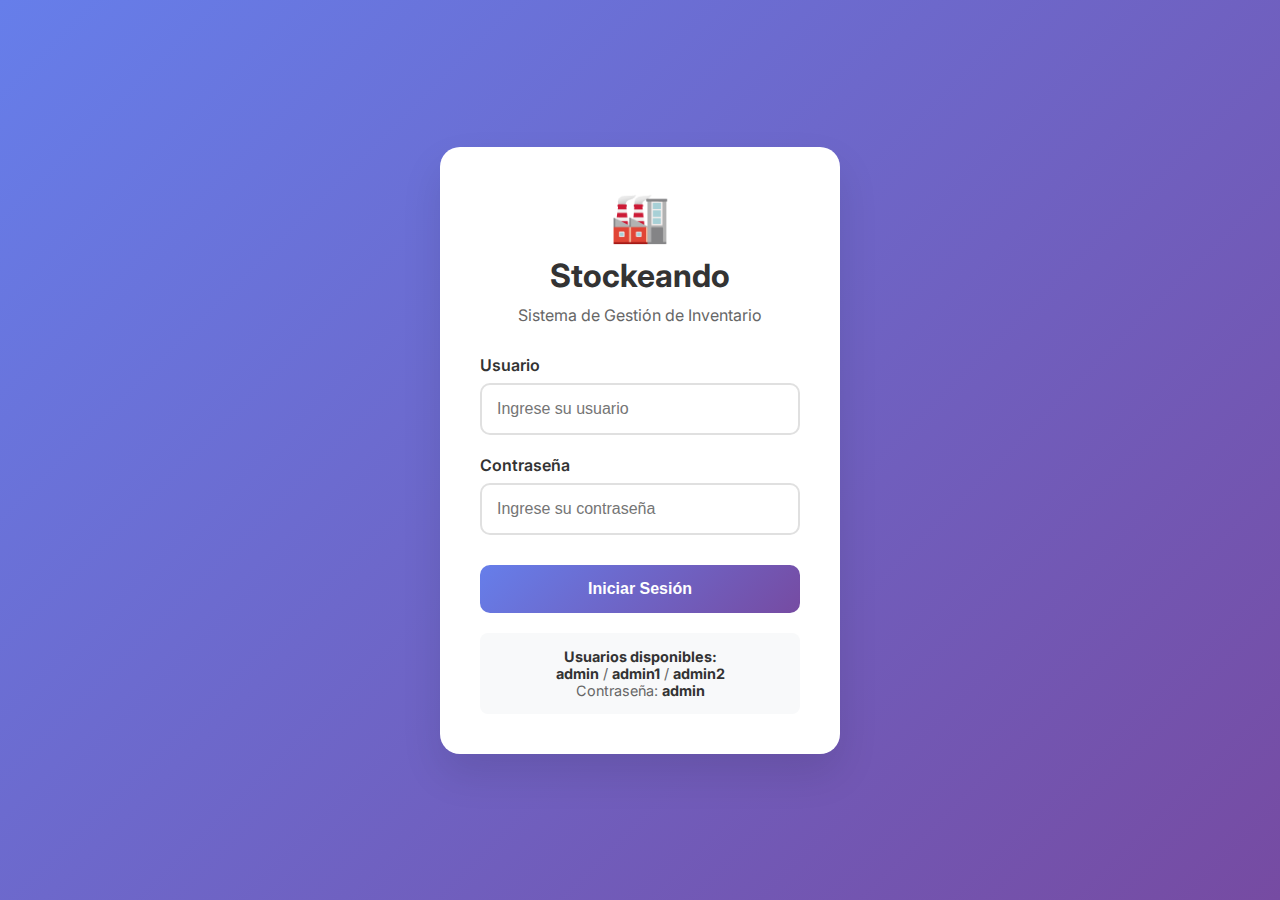
<file: Stockeando/stockeando.html>
<!DOCTYPE html>
<html lang="es">
<head>
    <meta charset="UTF-8">
    <meta name="viewport" content="width=device-width, initial-scale=1.0">
    <title>Stockeando - Gestión de Inventario</title>
    <link rel="preconnect" href="https://fonts.googleapis.com">
    <link rel="preconnect" href="https://fonts.gstatic.com" crossorigin>
    <link href="https://fonts.googleapis.com/css2?family=Inter:wght@300;400;500;600;700&display=swap" rel="stylesheet">
    <link rel="stylesheet" href="modern-theme.css">
    <link rel="stylesheet" href="mobile-enhancements.css">
    <style>
        body {
            font-family: var(--font-family-base);
            margin: 0;
            padding: 0;
            background: linear-gradient(135deg, #f3f4f6 0%, #e5e7eb 100%);
            min-height: 100vh;
            padding: var(--space-5);
        }
        .main-header {
            background: linear-gradient(135deg, #1f2937 0%, #374151 100%);
            box-shadow: 0 2px 10px rgba(31, 41, 55, 0.3);
            position: sticky;
            top: 0;
            z-index: 1000;
        }
        .main-nav {
            display: flex;
            justify-content: center;
            align-items: center;
            padding: 12px 20px;
            gap: 8px;
            flex-wrap: wrap;
        }
        .nav-link {
            color: rgba(255, 255, 255, 0.9);
            text-decoration: none;
            padding: 10px 20px;
            border-radius: 25px;
            font-weight: 500;
            font-size: 0.95em;
            transition: all 0.3s ease;
            white-space: nowrap;
        }
        .nav-link:hover {
            background: rgba(255, 255, 255, 0.1);
            color: white;
            transform: translateY(-1px);
        }
        .nav-link.active {
            background: rgba(255, 255, 255, 0.2);
            color: white;
            font-weight: 600;
        }
        .nav-logo {
            font-weight: 700;
            font-size: 1.1em;
        }
        .main-footer {
            background: #f8f9fa;
            padding: 20px;
            text-align: center;
            border-top: 1px solid #e0e0e0;
        }
        .footer-link {
            color: #666;
            text-decoration: none;
            font-weight: 500;
            transition: color 0.3s ease;
        }
        .footer-link:hover {
            color: var(--secondary-700);
        }
        .container {
            max-width: 1200px;
            margin: 0 auto;
            background: white;
            border-radius: var(--radius-2xl);
            box-shadow: var(--shadow-xl);
            overflow: hidden;
            animation: slideIn 0.6s ease-out;
        }
        .header {
            background: linear-gradient(135deg, #374151, #4b5563);
            color: white;
            padding: 30px;
            text-align: center;
        }
        .header h1 {
            font-size: 2.5em;
            margin-bottom: 10px;
        }
        .content {
            padding: 40px;
        }
        .welcome-section {
            text-align: center;
            margin-bottom: var(--space-8);
            color: #333;
        }
        .main-title {
            font-size: 2.5em;
            margin-bottom: 10px;
            font-weight: 700;
        }
        .subtitle {
            font-size: 1.2em;
            margin-bottom: 15px;
            opacity: 0.8;
        }
        .features-grid {
            display: grid;
            grid-template-columns: repeat(4, 1fr);
            gap: var(--space-6);
            margin-bottom: var(--space-10);
        }
        
        .features-grid .feature-card {
            animation: slideIn 0.6s ease-out;
        }
        
        .features-grid .feature-card:nth-child(1) { animation-delay: 0.1s; }
        .features-grid .feature-card:nth-child(2) { animation-delay: 0.2s; }
        .features-grid .feature-card:nth-child(3) { animation-delay: 0.3s; }
        .features-grid .feature-card:nth-child(4) { animation-delay: 0.4s; }
        .feature-card {
            background: white;
            border-radius: var(--radius-xl);
            padding: var(--space-8);
            text-align: center;
            box-shadow: var(--shadow-lg);
            transition: all var(--transition-base);
            border: 2px solid transparent;
            position: relative;
            overflow: hidden;
        }
        .feature-card:hover {
            transform: translateY(-8px) scale(1.02);
            box-shadow: var(--shadow-xl);
            border-color: var(--primary-200);
        }
        
        .feature-card::before {
            content: '';
            position: absolute;
            top: 0;
            left: -100%;
            width: 100%;
            height: 100%;
            background: linear-gradient(90deg, transparent, rgba(59, 130, 246, 0.05), transparent);
            transition: left var(--transition-base);
        }
        
        .feature-card:hover::before {
            left: 100%;
        }
        .feature-icon {
            margin-bottom: 20px;
        }
        .feature-card h3 {
            color: var(--secondary-700);
            margin-bottom: 15px;
            font-size: 1.3em;
        }
        .feature-card p {
            color: #666;
            margin-bottom: 20px;
            line-height: 1.6;
        }
        .feature-link {
            display: inline-flex;
            align-items: center;
            justify-content: center;
            gap: var(--space-2);
            background: linear-gradient(135deg, var(--secondary-600), var(--secondary-700));
            color: white;
            text-decoration: none;
            padding: var(--space-3) var(--space-6);
            border-radius: var(--radius-2xl);
            font-weight: 500;
            transition: all var(--transition-base);
            position: relative;
            overflow: hidden;
        }
        
        .feature-link::before {
            content: '';
            position: absolute;
            top: 0;
            left: -100%;
            width: 100%;
            height: 100%;
            background: linear-gradient(90deg, transparent, rgba(255,255,255,0.2), transparent);
            transition: left var(--transition-base);
        }
        
        .feature-link:hover::before {
            left: 100%;
        }
        .feature-link:hover {
            transform: translateY(-3px);
            box-shadow: var(--shadow-lg);
            background: linear-gradient(135deg, var(--secondary-700), var(--secondary-800));
        }
        @media (max-width: 1200px) {
            .features-grid {
                grid-template-columns: repeat(2, 1fr);
                gap: var(--space-4);
            }
        }
        @media (max-width: 768px) {
            .main-nav {
                padding: 10px 15px;
                gap: 5px;
            }
            .nav-link {
                padding: 8px 15px;
                font-size: 0.9em;
            }
            .main-title {
                font-size: 2.2em;
            }
            .features-grid {
                grid-template-columns: 1fr;
                gap: 20px;
            }
            .feature-card {
                padding: 25px;
            }
        }
    </style>
</head>
<body>
    <div class="container">
        <header class="main-header">
            <nav class="main-nav">
                <a href="stockeando.html" class="nav-link nav-logo active">Stockeando</a>
                <a href="productos.html" class="nav-link">Productos</a>
                <a href="inventario.html" class="nav-link">Inventario</a>
                <a href="movimientos.html" class="nav-link">Movimientos</a>

                <a href="reportes.html" class="nav-link">Reportes</a>
                <a href="inventario.html#eliminados" class="nav-link">Eliminados/Rechazados</a>
            </nav>
        </header>
        
        <div class="header">
            <h1>🏭 Stockeando</h1>
            <p>Sistema de Gestión de Inventario</p>
        </div>

        <div class="content">
            <div class="welcome-section">
                <h2 class="main-title">¡Bienvenido a Stockeando!</h2>
                <p class="subtitle">Controla tu stock, productos y genera reportes fácilmente.</p>
            </div>
        
        <div class="features-grid">
            <div class="feature-card">
                <div class="feature-icon">
                    <svg width="32" height="32" viewBox="0 0 24 24" fill="none" stroke="#1976d2" stroke-width="2">
                        <path d="M16 4h2a2 2 0 0 1 2 2v14a2 2 0 0 1-2 2H6a2 2 0 0 1-2-2V6a2 2 0 0 1 2-2h2"/>
                        <rect x="8" y="2" width="8" height="4" rx="1" ry="1"/>
                    </svg>
                </div>
                <h3>Gestión de Productos</h3>
                <p>Agrega, edita y organiza tu catálogo de productos con códigos y categorías.</p>
                <a href="productos.html" class="feature-link">Gestionar Productos</a>
            </div>
            
            <div class="feature-card">
                <div class="feature-icon">
                    <svg width="32" height="32" viewBox="0 0 24 24" fill="none" stroke="#388e3c" stroke-width="2">
                        <path d="M21 16V8a2 2 0 0 0-1-1.73l-7-4a2 2 0 0 0-2 0l-7 4A2 2 0 0 0 3 8v8a2 2 0 0 0 1 1.73l7 4a2 2 0 0 0 2 0l7-4A2 2 0 0 0 21 16z"/>
                        <polyline points="3.27,6.96 12,12.01 20.73,6.96"/>
                        <line x1="12" y1="22.08" x2="12" y2="12"/>
                    </svg>
                </div>
                <h3>Control de Inventario</h3>
                <p>Monitorea stock actual, entradas, salidas y niveles mínimos de inventario.</p>
                <a href="inventario.html" class="feature-link">Ver Inventario</a>
            </div>
            
            <div class="feature-card">
                <div class="feature-icon">
                    <svg width="32" height="32" viewBox="0 0 24 24" fill="none" stroke="#9c27b0" stroke-width="2">
                        <rect x="3" y="3" width="18" height="18" rx="2" ry="2"/>
                        <rect x="7" y="7" width="3" height="3"/>
                        <rect x="14" y="7" width="3" height="3"/>
                        <rect x="7" y="14" width="3" height="3"/>
                        <rect x="14" y="14" width="3" height="3"/>
                    </svg>
                </div>
                <h3>Generar Códigos QR</h3>
                <p>Crea códigos QR con información de materias primas: nombre, peso y fecha de ingreso.</p>
                <a href="generar-qr.html" class="feature-link">Generar QR</a>
            </div>
            
            <div class="feature-card">
                <div class="feature-icon">
                    <svg width="32" height="32" viewBox="0 0 24 24" fill="none" stroke="#f9a825" stroke-width="2">
                        <line x1="18" y1="20" x2="18" y2="10"/>
                        <line x1="12" y1="20" x2="12" y2="4"/>
                        <line x1="6" y1="20" x2="6" y2="14"/>
                    </svg>
                </div>
                <h3>Reportes y Estadísticas</h3>
                <p>Genera reportes de movimientos, productos más vendidos y análisis de stock.</p>
                <a href="reportes.html" class="feature-link">Ver Reportes</a>
            </div>
        </div>
        </div>
        
        <footer class="main-footer">
            <a href="../index.html" class="footer-link">
                🏠 Volver a Utilidades Principal
            </a>
        </footer>
    </div>
    <script src="auth.js"></script>
</body>
</html>
</file>
<file: Stockeando/modern-theme.css>
/* Sistema de Diseño Moderno - Stockeando */

:root {
    /* Colores principales - Industrial */
    --primary-50: #f8fafc;
    --primary-100: #f1f5f9;
    --primary-200: #e2e8f0;
    --primary-300: #cbd5e1;
    --primary-400: #94a3b8;
    --primary-500: #64748b;
    --primary-600: #475569;
    --primary-700: #334155;
    --primary-800: #1e293b;
    --primary-900: #0f172a;

    /* Colores secundarios - Grises industriales */
    --secondary-50: #f9fafb;
    --secondary-100: #f3f4f6;
    --secondary-200: #e5e7eb;
    --secondary-300: #d1d5db;
    --secondary-400: #9ca3af;
    --secondary-500: #6b7280;
    --secondary-600: #4b5563;
    --secondary-700: #374151;
    --secondary-800: #1f2937;
    --secondary-900: #111827;

    /* Colores de estado - Industrial */
    --success-50: #f0fdf4;
    --success-500: #059669;
    --success-600: #047857;
    --warning-50: #fffbeb;
    --warning-500: #d97706;
    --warning-600: #b45309;
    --error-50: #fef2f2;
    --error-500: #dc2626;
    --error-600: #b91c1c;

    /* Tipografía */
    --font-family-base: 'Inter', -apple-system, BlinkMacSystemFont, 'Segoe UI', sans-serif;
    
    /* Tamaños de fuente */
    --text-xs: 0.75rem;
    --text-sm: 0.875rem;
    --text-base: 1rem;
    --text-lg: 1.125rem;
    --text-xl: 1.25rem;
    --text-2xl: 1.5rem;
    --text-3xl: 1.875rem;
    --text-4xl: 2.25rem;

    /* Espaciado */
    --space-1: 0.25rem;
    --space-2: 0.5rem;
    --space-3: 0.75rem;
    --space-4: 1rem;
    --space-5: 1.25rem;
    --space-6: 1.5rem;
    --space-8: 2rem;
    --space-10: 2.5rem;
    --space-12: 3rem;
    --space-16: 4rem;
    --space-20: 5rem;

    /* Bordes */
    --radius-sm: 0.375rem;
    --radius-md: 0.5rem;
    --radius-lg: 0.75rem;
    --radius-xl: 1rem;
    --radius-2xl: 1.5rem;

    /* Sombras */
    --shadow-sm: 0 1px 2px 0 rgb(0 0 0 / 0.05);
    --shadow-md: 0 4px 6px -1px rgb(0 0 0 / 0.1), 0 2px 4px -2px rgb(0 0 0 / 0.1);
    --shadow-lg: 0 10px 15px -3px rgb(0 0 0 / 0.1), 0 4px 6px -4px rgb(0 0 0 / 0.1);
    --shadow-xl: 0 20px 25px -5px rgb(0 0 0 / 0.1), 0 8px 10px -6px rgb(0 0 0 / 0.1);

    /* Transiciones */
    --transition-fast: 150ms cubic-bezier(0.4, 0, 0.2, 1);
    --transition-base: 250ms cubic-bezier(0.4, 0, 0.2, 1);
    --transition-slow: 350ms cubic-bezier(0.4, 0, 0.2, 1);
}

/* Animaciones de carga */
@keyframes pulse {
    0%, 100% { opacity: 1; }
    50% { opacity: 0.5; }
}

@keyframes slideIn {
    from {
        opacity: 0;
        transform: translateY(20px);
    }
    to {
        opacity: 1;
        transform: translateY(0);
    }
}

@keyframes fadeIn {
    from { opacity: 0; }
    to { opacity: 1; }
}

@keyframes scaleIn {
    from {
        opacity: 0;
        transform: scale(0.9);
    }
    to {
        opacity: 1;
        transform: scale(1);
    }
}

@keyframes shimmer {
    0% { transform: translateX(-100%); }
    100% { transform: translateX(100%); }
}

.animate-pulse { animation: pulse 2s cubic-bezier(0.4, 0, 0.6, 1) infinite; }
.animate-slide-in { animation: slideIn var(--transition-base) ease-out; }
.animate-fade-in { animation: fadeIn var(--transition-base) ease-out; }
.animate-scale-in { animation: scaleIn var(--transition-base) ease-out; }

/* Componentes mejorados */
.btn-modern {
    display: inline-flex;
    align-items: center;
    justify-content: center;
    gap: var(--space-2);
    padding: var(--space-3) var(--space-6);
    font-size: var(--text-sm);
    font-weight: 500;
    border: none;
    border-radius: var(--radius-lg);
    cursor: pointer;
    transition: all var(--transition-fast);
    text-decoration: none;
    white-space: nowrap;
    position: relative;
    overflow: hidden;
}

.btn-modern::before {
    content: '';
    position: absolute;
    top: 0;
    left: -100%;
    width: 100%;
    height: 100%;
    background: linear-gradient(90deg, transparent, rgba(255,255,255,0.2), transparent);
    transition: left var(--transition-base);
}

.btn-modern:hover::before {
    left: 100%;
}

.btn-primary-modern {
    background: linear-gradient(135deg, var(--secondary-600), var(--secondary-700));
    color: white;
    box-shadow: var(--shadow-md);
}

.btn-primary-modern:hover {
    background: linear-gradient(135deg, var(--secondary-700), var(--secondary-800));
    transform: translateY(-1px);
    box-shadow: var(--shadow-lg);
}

.card-modern {
    background: white;
    border-radius: var(--radius-xl);
    box-shadow: var(--shadow-md);
    border: 1px solid var(--secondary-100);
    transition: all var(--transition-base);
    overflow: hidden;
}

.card-modern:hover {
    transform: translateY(-2px);
    box-shadow: var(--shadow-lg);
}

.card-interactive {
    cursor: pointer;
}

.card-interactive:hover {
    transform: translateY(-4px);
    box-shadow: var(--shadow-xl);
}

.input-modern {
    width: 100%;
    padding: var(--space-3) var(--space-4);
    border: 2px solid var(--secondary-200);
    border-radius: var(--radius-lg);
    font-size: var(--text-base);
    transition: all var(--transition-fast);
    background: white;
}

.input-modern:focus {
    outline: none;
    border-color: var(--primary-400);
    box-shadow: 0 0 0 3px var(--primary-100);
}

.drag-over-modern {
    border-color: var(--primary-400) !important;
    background: var(--primary-50) !important;
    transform: scale(1.02);
}

.loading-shimmer {
    position: relative;
    overflow: hidden;
}

.loading-shimmer::after {
    content: '';
    position: absolute;
    top: 0;
    left: 0;
    width: 100%;
    height: 100%;
    background: linear-gradient(90deg, transparent, rgba(255,255,255,0.4), transparent);
    animation: shimmer 1.5s infinite;
}
</file>
<file: Stockeando/mobile-enhancements.css>
/* Mejoras para Experiencia Móvil - Stockeando */

/* Gestos táctiles mejorados */
@media (max-width: 768px) {
    /* Aumentar área táctil de botones */
    .btn, .btn-modern, .request-btn, .add-btn, .enter-btn, .delete-btn {
        min-height: 44px;
        min-width: 44px;
        padding: var(--space-3) var(--space-4);
    }

    /* Mejorar navegación móvil */
    .main-nav {
        padding: var(--space-2) var(--space-3);
        gap: var(--space-1);
        overflow-x: auto;
        scrollbar-width: none;
        -ms-overflow-style: none;
    }

    .main-nav::-webkit-scrollbar {
        display: none;
    }

    .nav-link {
        padding: var(--space-2) var(--space-3);
        font-size: var(--text-sm);
        white-space: nowrap;
        flex-shrink: 0;
    }

    /* Cards más grandes para móvil */
    .section-card, .plant-card {
        min-height: 100px;
        padding: var(--space-4);
    }

    .category-card {
        min-height: 80px;
        padding: var(--space-3);
    }

    /* Mejorar drag & drop en móvil */
    .product-item-card[draggable="true"] {
        touch-action: none;
        user-select: none;
    }

    /* Modales más amigables en móvil */
    .modal-content {
        margin: 5% auto;
        width: 95%;
        max-width: none;
        border-radius: var(--radius-xl);
    }

    /* Inputs más grandes */
    .input, .input-modern, .modal-input {
        min-height: 44px;
        font-size: 16px; /* Previene zoom en iOS */
    }

    /* Grids responsivos */
    .features-grid {
        grid-template-columns: 1fr;
        gap: var(--space-4);
    }

    .categories-grid {
        grid-template-columns: repeat(auto-fit, minmax(120px, 1fr));
        gap: var(--space-3);
    }

    .products-grid {
        grid-template-columns: repeat(auto-fit, minmax(150px, 1fr));
        gap: var(--space-3);
    }

    /* Mejorar tablas en móvil */
    .products-table {
        font-size: var(--text-sm);
        overflow-x: auto;
        display: block;
        white-space: nowrap;
    }

    .products-table thead,
    .products-table tbody,
    .products-table th,
    .products-table td,
    .products-table tr {
        display: block;
    }

    .products-table thead tr {
        position: absolute;
        top: -9999px;
        left: -9999px;
    }

    .products-table tr {
        border: 1px solid var(--secondary-200);
        border-radius: var(--radius-lg);
        margin-bottom: var(--space-3);
        padding: var(--space-3);
        background: white;
    }

    .products-table td {
        border: none;
        position: relative;
        padding-left: 30%;
        padding-bottom: var(--space-2);
        white-space: normal;
    }

    .products-table td:before {
        content: attr(data-label) ": ";
        position: absolute;
        left: 6px;
        width: 25%;
        padding-right: var(--space-2);
        white-space: nowrap;
        font-weight: 600;
        color: var(--secondary-700);
    }

    /* Dashboard stats móvil */
    #dashboard-stats {
        position: fixed !important;
        bottom: 10px !important;
        left: 10px !important;
        right: 10px !important;
        width: auto !important;
        min-width: auto !important;
    }

    /* Notificaciones móviles */
    .notification {
        position: fixed !important;
        top: 10px !important;
        left: 10px !important;
        right: 10px !important;
        width: auto !important;
        max-width: none !important;
    }

    /* Mejorar formularios */
    .form-group {
        flex-direction: column;
        gap: var(--space-3);
    }

    .form-group input,
    .form-group select {
        width: 100%;
    }

    /* Contenedores principales */
    .container {
        margin: var(--space-2);
        border-radius: var(--radius-xl);
    }

    .content {
        padding: var(--space-4);
    }

    /* Mejorar layout de plantas */
    .main-layout {
        grid-template-columns: 1fr;
        gap: var(--space-4);
    }

    .plants-grid {
        grid-template-columns: 1fr;
        gap: var(--space-4);
    }

    .plant2-layout {
        grid-template-columns: 1fr;
        gap: var(--space-4);
    }

    .machines-section {
        grid-template-columns: 1fr;
        gap: var(--space-4);
    }

    /* Mejorar QR preview */
    #qrPreview img {
        max-width: 150px;
        height: auto;
    }

    /* Scroll suave en contenedores */
    .materials-list,
    .machine-materials,
    .rejected-materials {
        max-height: 200px;
        overflow-y: auto;
        -webkit-overflow-scrolling: touch;
    }
}

/* Mejoras para pantallas muy pequeñas */
@media (max-width: 480px) {
    .main-title {
        font-size: var(--text-2xl);
    }

    .header h1 {
        font-size: var(--text-xl);
    }

    .section-icon,
    .plant-icon {
        font-size: 1.5em;
    }

    .category-icon {
        font-size: 1.2em;
    }

    .btn, .btn-modern {
        padding: var(--space-2) var(--space-3);
        font-size: var(--text-xs);
    }
}

/* Mejoras para modo landscape en móviles */
@media (max-width: 768px) and (orientation: landscape) {
    .header {
        padding: var(--space-4);
    }

    .header h1 {
        font-size: var(--text-xl);
        margin-bottom: var(--space-2);
    }

    .plants-grid {
        grid-template-columns: repeat(auto-fit, minmax(200px, 1fr));
    }

    .main-layout {
        grid-template-columns: 300px 1fr;
    }
}

/* Animaciones optimizadas para móvil */
@media (prefers-reduced-motion: reduce) {
    * {
        animation-duration: 0.01ms !important;
        animation-iteration-count: 1 !important;
        transition-duration: 0.01ms !important;
    }
}

/* Mejoras de accesibilidad */
@media (prefers-contrast: high) {
    :root {
        --primary-500: #0066cc;
        --secondary-200: #666666;
        --success-500: #006600;
        --warning-500: #cc6600;
        --error-500: #cc0000;
    }
}

/* Dark mode support */
@media (prefers-color-scheme: dark) {
    :root {
        --secondary-50: #1e293b;
        --secondary-100: #334155;
        --secondary-200: #475569;
        --secondary-800: #f1f5f9;
        --secondary-900: #f8fafc;
    }

    body {
        background: linear-gradient(135deg, #1e293b 0%, #334155 100%);
        color: var(--secondary-900);
    }

    .card-modern,
    .feature-card,
    .category-card,
    .product-item-card {
        background: var(--secondary-100);
        color: var(--secondary-900);
        border-color: var(--secondary-200);
    }
}

/* Mejoras para dispositivos con hover limitado */
@media (hover: none) {
    .card-modern:hover,
    .feature-card:hover,
    .category-card:hover,
    .plant-card:hover,
    .section-card:hover {
        transform: none;
    }

    .btn:hover,
    .btn-modern:hover {
        transform: none;
    }
}
</file>
